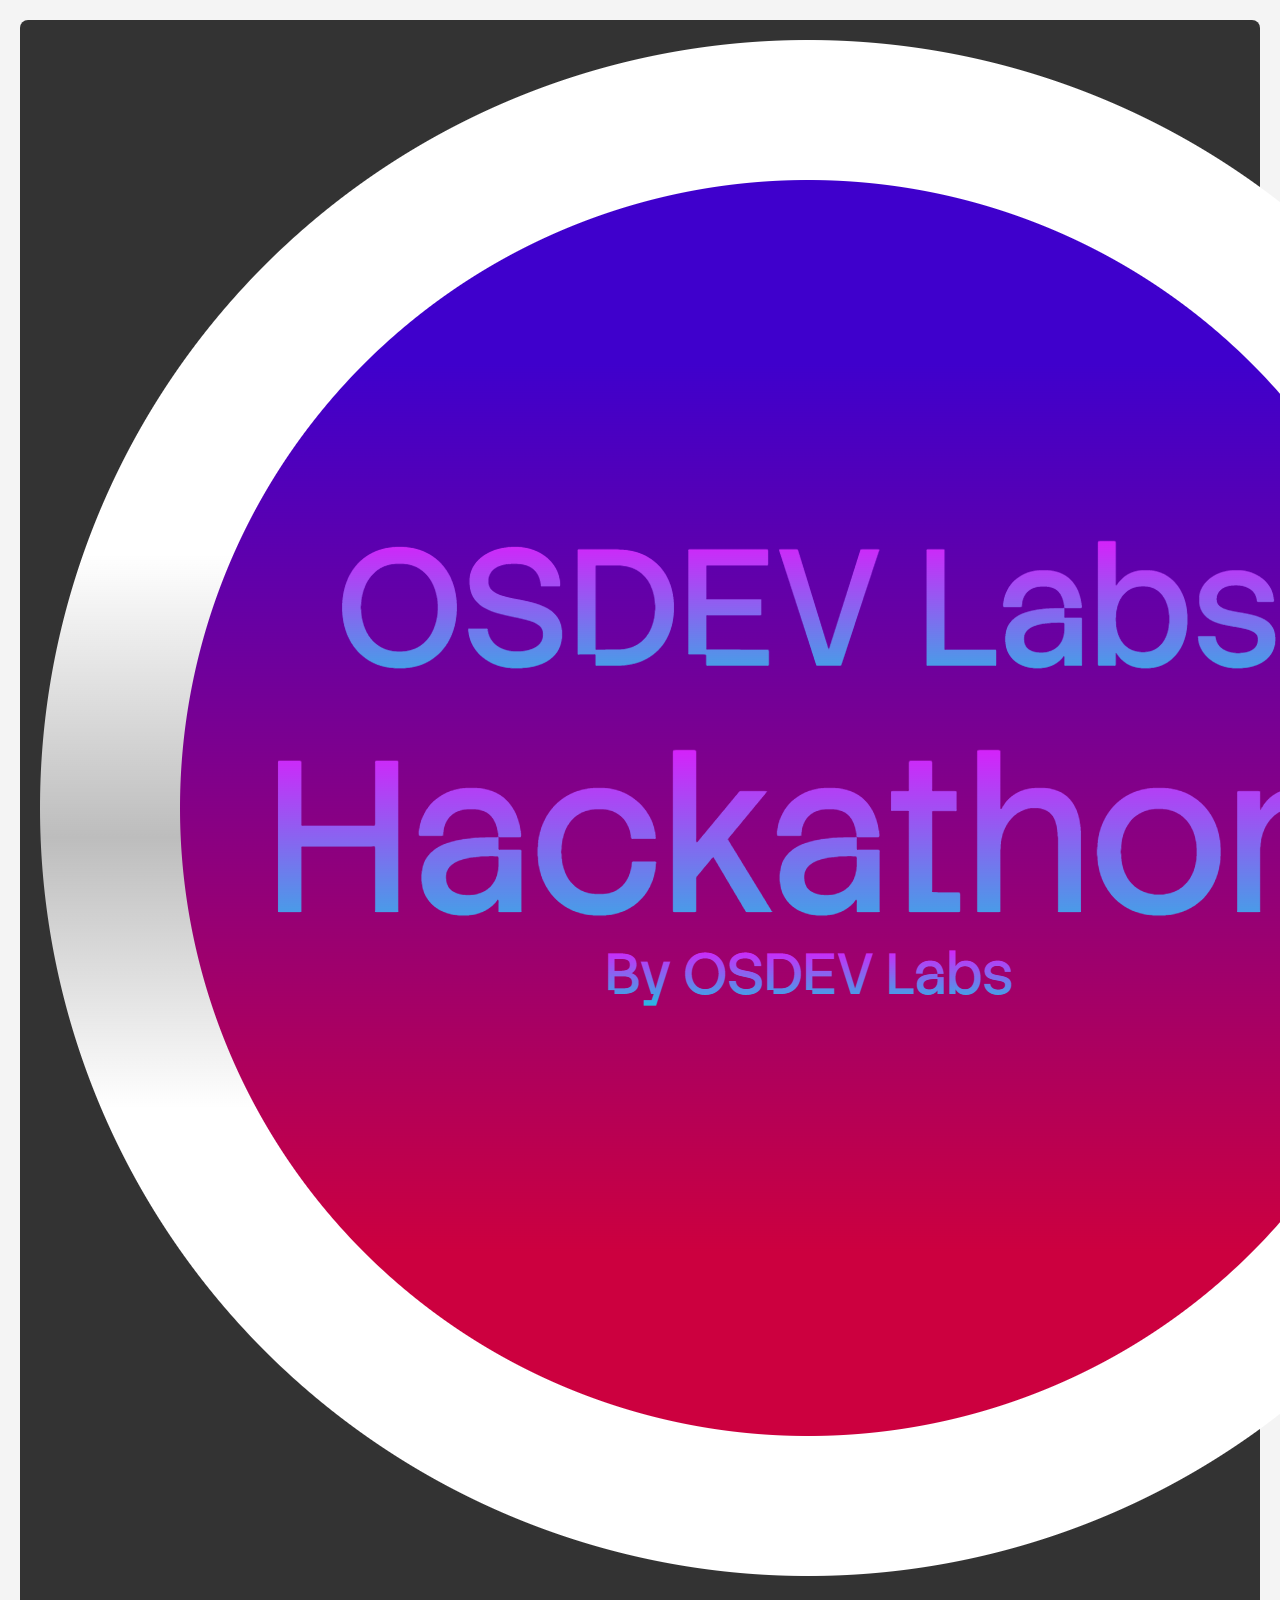
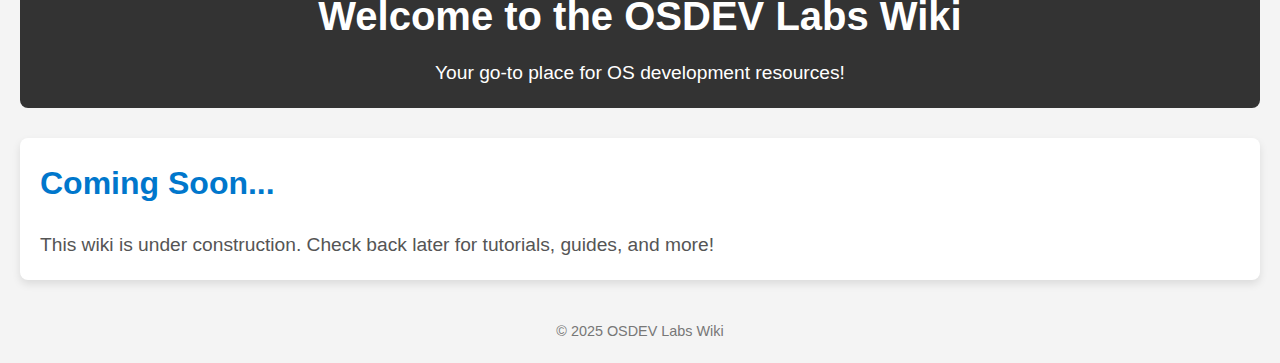
<file: index.html>
<!DOCTYPE html>
<html lang="en">
<head>
    <meta charset="UTF-8">
    <meta name="viewport" content="width=device-width, initial-scale=1.0">
    <meta http-equiv="X-UA-Compatible" content="ie=edge">
    <title>OSDev Wiki</title>
    <link rel="stylesheet" href="style.css">
</head>
<body>
    <header>
        <img src="OLH.png" alt="OSDEV Labs logo">
        <h1>Welcome to the OSDEV Labs Wiki</h1>
        <p>Your go-to place for OS development resources!</p>
    </header>

    <main>
        <section class="content">
            <h2>Coming Soon...</h2>
            <p>This wiki is under construction. Check back later for tutorials, guides, and more!</p>
        </section>
    </main>

    <footer>
        <p>&copy; 2025 OSDEV Labs Wiki</p>
    </footer>

    <script src="script.js"></script>
</body>
</html>
</file>
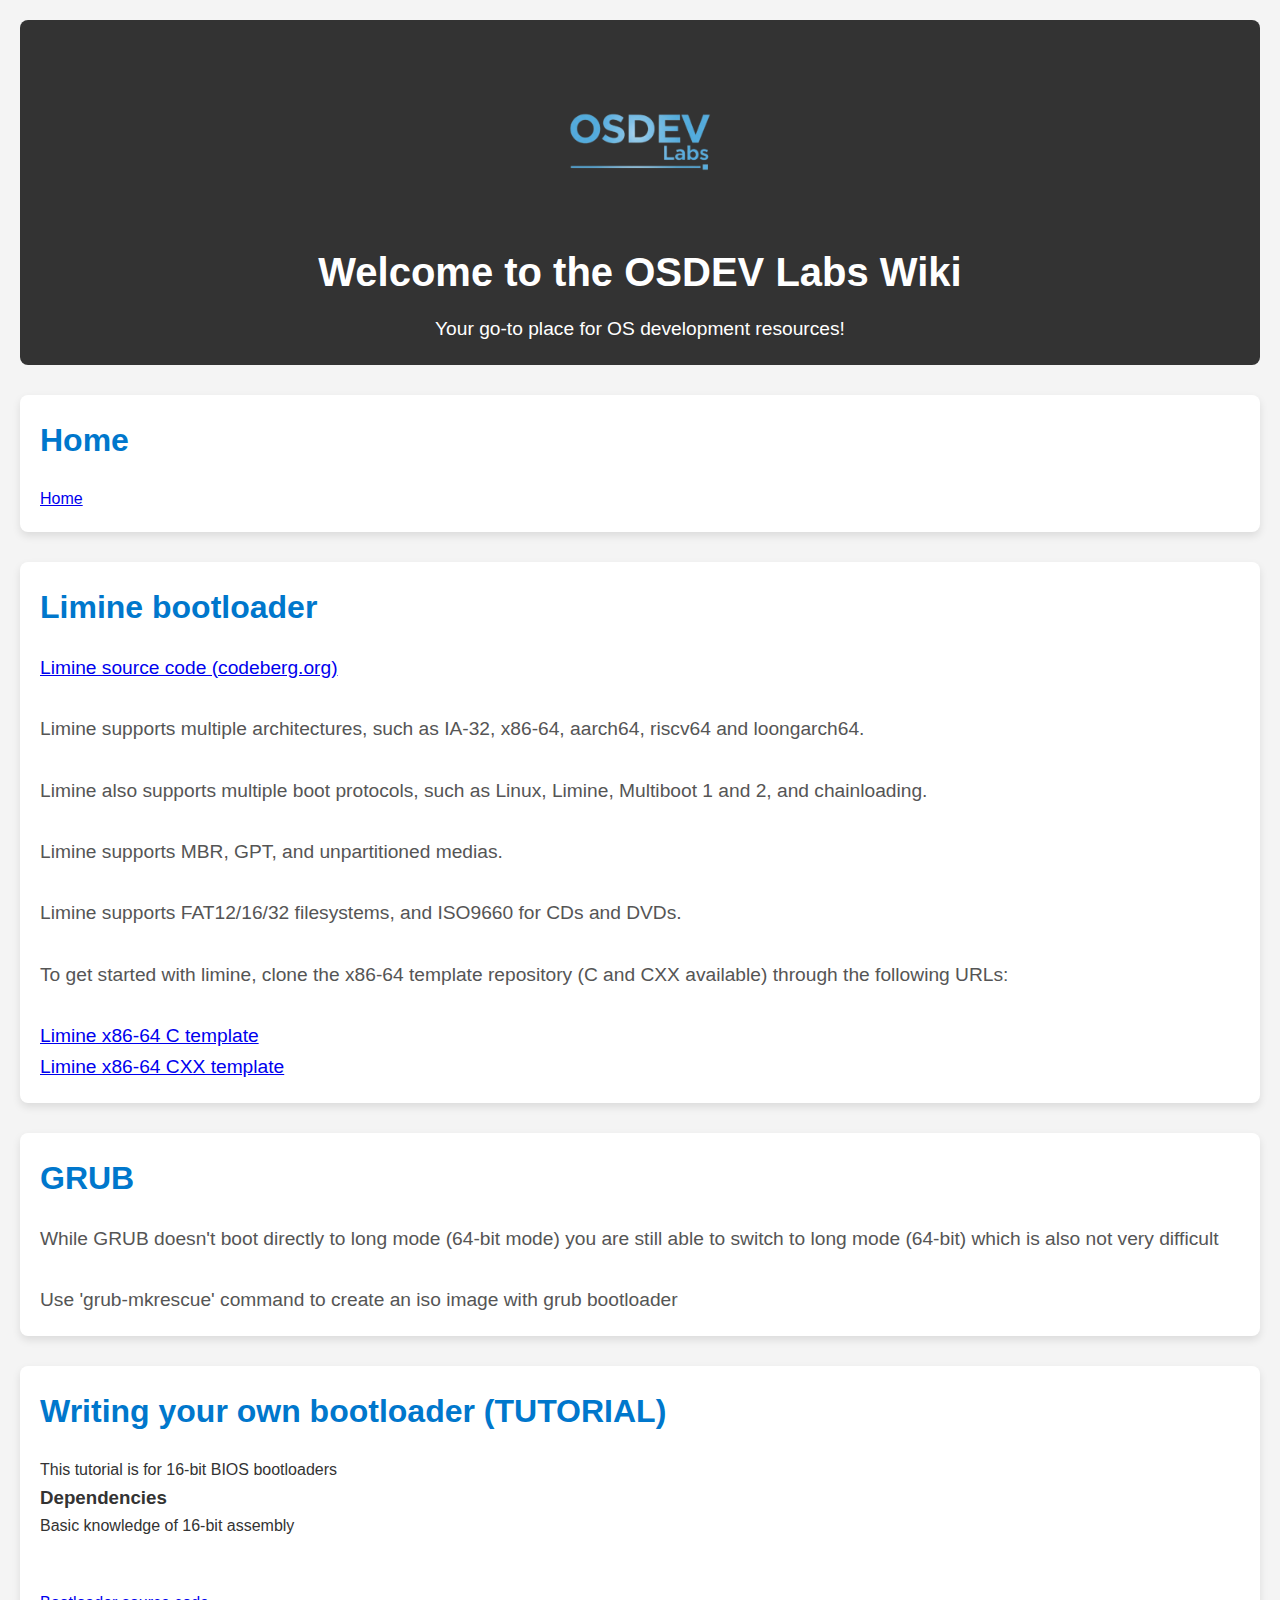
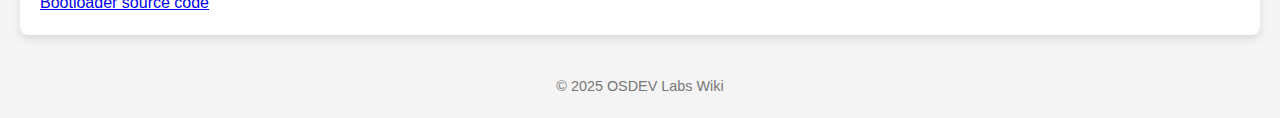
<file: docs/x64/bootloaders.html>
<!DOCTYPE html>
<html lang="en">
<head>
    <meta charset="UTF-8">
    <meta name="viewport" content="width=device-width, initial-scale=1.0">
    <meta http-equiv="X-UA-Compatible" content="ie=edge">
    <title>Bootloaders</title>
    <link rel="stylesheet" href="../../style.css">
</head>
<body>
    <header>
        <div class="header-inner">
            <div id="logo0container">
                <img src="../../osdevlabs.png" width="200" height="200" alt="OSDEV Labs logo">
            </div>
    
            <div class="header-text">
                <h1>Welcome to the OSDEV Labs Wiki</h1>
                <p>Your go-to place for OS development resources!</p>
            </div>
        </div>
    </header>

    <main>
        <section class="content">
            <h2>Home</h2>
            <a href="https://atlas-software-org.github.io/osdevlabs">Home</a>
        </section>
        <section class="content">
            <h2>Limine bootloader</h2>
            <p>
                <a href="https://codeberg.org/limine/limine">Limine source code (codeberg.org)</a>
                <br><br>
                Limine supports multiple architectures, such as IA-32, x86-64, aarch64, riscv64 and loongarch64.
                <br><br>
                Limine also supports multiple boot protocols, such as Linux, Limine, Multiboot 1 and 2, and chainloading.
                <br><br>
                Limine supports MBR, GPT, and unpartitioned medias.
                <br><br>
                Limine supports FAT12/16/32 filesystems, and ISO9660 for CDs and DVDs.
                <br><br>
                To get started with limine, clone the x86-64 template repository (C and CXX available) through the following URLs:
                <br><br>
                <a href="https://codeberg.org/limine/limine-c-template/">Limine x86-64 C template</a>
                <br>
                <a href="https://codeberg.org/limine/limine-cxx-template/">Limine x86-64 CXX template</a>
            </p>
        </section>
        <section class="content">
            <h2>GRUB</h2>
            <p>
                While GRUB doesn't boot directly to long mode (64-bit mode) you are still able to switch to long mode (64-bit) which is also not very difficult
                <br><br>
                Use 'grub-mkrescue' command to create an iso image with grub bootloader
            </p>
        </section>
        <section class="content">
            <h2>Writing your own bootloader (TUTORIAL)</h2>
            <p>
                <div id="notice">
                    This tutorial is for 16-bit BIOS bootloaders
                </div>

                <h3>Dependencies</h3>
                <div id="notice">
                    Basic knowledge of 16-bit assembly
                </div>

                <br><br>

                <a href="https://github.com/Atlas-Software-Org/osdevlabs/tutorials/bootloader.asm">Bootloader source code</a>
            </p>
        </section>
    </main>

    <footer>
        <p>&copy; 2025 OSDEV Labs Wiki</p>
    </footer>

    <script src="../../script.js"></script>
</body>
</html>
</file>
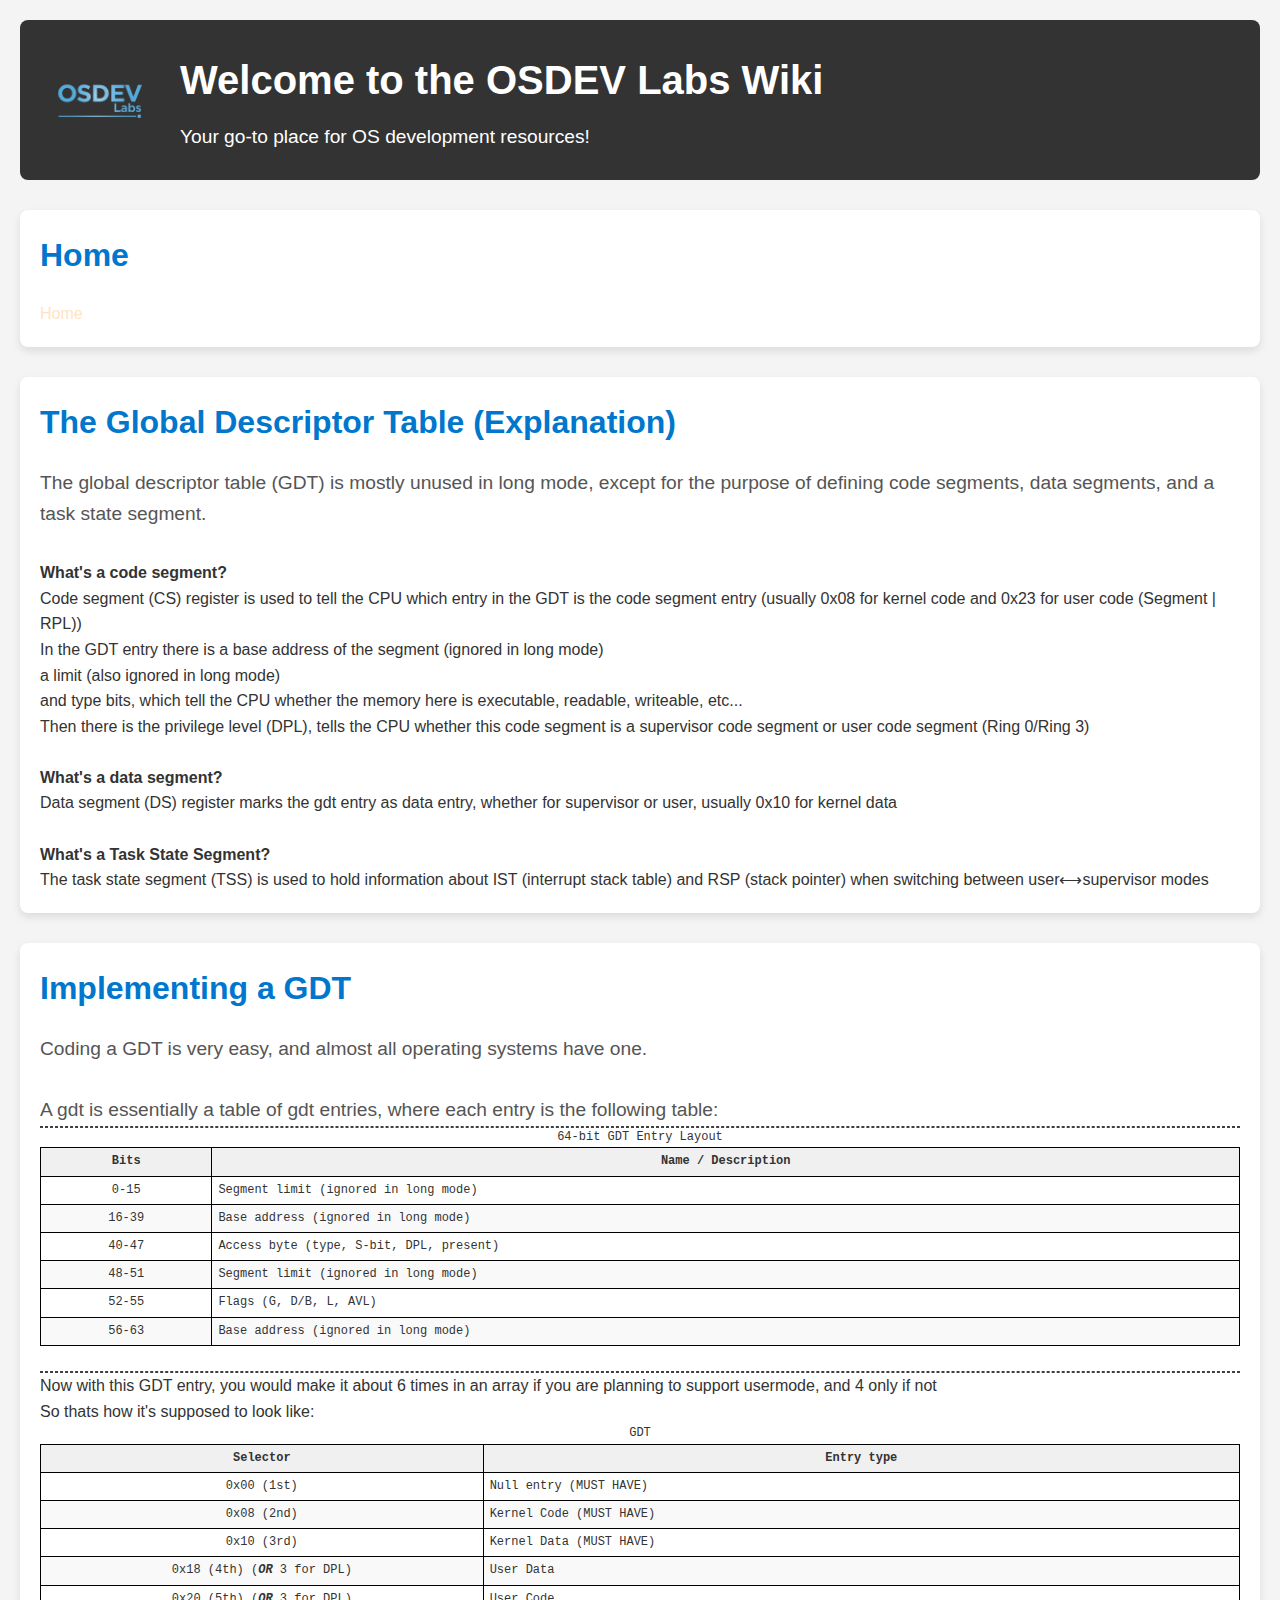
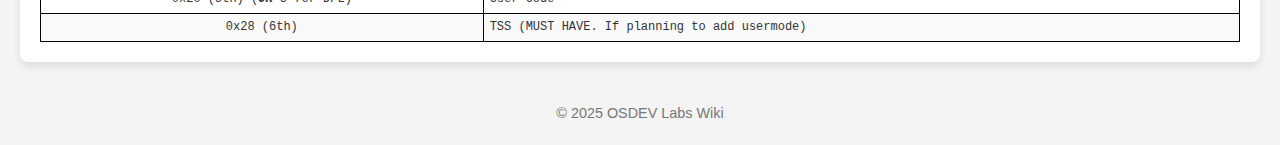
<file: docs/x64/gdt.html>
<!DOCTYPE html>
<html lang="en">
<head>
    <meta charset="UTF-8">
    <meta name="viewport" content="width=device-width, initial-scale=1.0">
    <meta http-equiv="X-UA-Compatible" content="ie=edge">
    <title>Bootloaders</title>
    <link rel="stylesheet" href="style.css">
</head>
<body>
    <header>
        <div class="header-inner">
            <div id="logo0container">
                <img src="osdevlabs.png" width="200" height="200" alt="OSDEV Labs logo">
            </div>
    
            <div class="header-text">
                <h1>Welcome to the OSDEV Labs Wiki</h1>
                <p>Your go-to place for OS development resources!</p>
            </div>
        </div>
    </header>

    <main>
        <section class="content">
            <h2>Home</h2>
            <a href="https://atlas-software-org.github.io/osdevlabs">Home</a>
        </section>
        <section class="content">
            <h2>The Global Descriptor Table (Explanation)</h2>
            <p>
                The global descriptor table (GDT) is mostly unused in long mode, except for the purpose of defining code segments, data segments, and a task state segment.
                <br><br>
                <h4>What's a code segment?</h4>
                Code segment (CS) register is used to tell the CPU which entry in the GDT is the code segment entry (usually 0x08 for kernel code and 0x23 for user code (Segment | RPL))
                <br>
                In the GDT entry there is a base address of the segment (ignored in long mode)
                <br>
                a limit (also ignored in long mode)
                <br>
                and type bits, which tell the CPU whether the memory here is executable, readable, writeable, etc...
                <br>
                Then there is the privilege level (DPL), tells the CPU whether this code segment is a supervisor code segment or user code segment (Ring 0/Ring 3)
                <br><br>
                <h4>What's a data segment?</h4>
                Data segment (DS) register marks the gdt entry as data entry, whether for supervisor or user, usually 0x10 for kernel data
                <br><br>
                <h4>What's a Task State Segment?</h4>
                The task state segment (TSS) is used to hold information about IST (interrupt stack table) and RSP (stack pointer) when switching between user⟷supervisor modes
            </p>
        </section>
        <section class="content">
            <h2>Implementing a GDT</h2>
            <p>
                Coding a GDT is very easy, and almost all operating systems have one.
                <br><br>
                A gdt is essentially a table of gdt entries, where each entry is the following table:
                <hr>
                <table class="struct_table">
                <caption>64-bit GDT Entry Layout</caption>
                <thead>
                    <tr>
                    <th>Bits</th>
                    <th>Name / Description</th>
                    </tr>
                </thead>
                <tbody>
                    <tr>
                    <td>0-15</td>
                    <td>Segment limit (ignored in long mode)</td>
                    </tr>
                    <tr>
                    <td>16-39</td>
                    <td>Base address (ignored in long mode)</td>
                    </tr>
                    <tr>
                    <td>40-47</td>
                    <td>Access byte (type, S-bit, DPL, present)</td>
                    </tr>
                    <tr>
                    <td>48-51</td>
                    <td>Segment limit (ignored in long mode)</td>
                    </tr>
                    <tr>
                    <td>52-55</td>
                    <td>Flags (G, D/B, L, AVL)</td>
                    </tr>
                    <tr>
                    <td>56-63</td>
                    <td>Base address (ignored in long mode)</td>
                    </tr>
                </tbody>
                </table>
                <br><hr>
                Now with this GDT entry, you would make it about 6 times in an array if you are planning to support usermode, and 4 only if not
                <br>
                So thats how it's supposed to look like:
                <br>
                <table class="struct_table">
                <caption>GDT</caption>
                <thead>
                    <tr>
                    <th>Selector</th>
                    <th>Entry type</th>
                    </tr>
                </thead>
                <tbody>
                    <tr>
                    <td>0x00 (1st)</td>
                    <td>Null entry (MUST HAVE)</td>
                    </tr>
                    <tr>
                    <td>0x08 (2nd) </td>
                    <td>Kernel Code (MUST HAVE)</td>
                    </tr>
                    <tr>
                    <td>0x10 (3rd) </td>
                    <td>Kernel Data (MUST HAVE)</td>
                    </tr>
                    <tr>
                    <td>0x18 (4th) (<span class="bitwise_operation">OR</span> 3 for DPL)</td>
                    <td>User Data</td>
                    </tr>
                    <tr>
                    <td>0x20 (5th) (<span class="bitwise_operation">OR</span> 3 for DPL)</td>
                    <td>User Code</td>
                    </tr>
                    <tr>
                    <td>0x28 (6th)</td>
                    <td>TSS (MUST HAVE. If planning to add usermode)</td>
                    </tr>
                </tbody>
                </table>
            </p>
        </section>
    </main>

    <footer>
        <p>&copy; 2025 OSDEV Labs Wiki</p>
    </footer>

    <script src="script.js"></script>
</body>
</html>
</file>
<file: style.css>
* {
    margin: 0;
    padding: 0;
    box-sizing: border-box;
}

#logo0container img {
    display: block;
    margin: 0 auto;
}

body {
    font-family: Arial, sans-serif;
    line-height: 1.6;
    background-color: #f4f4f4;
    color: #333;
    padding: 20px;
}

header {
    background-color: #333;
    color: white;
    text-align: center;
    padding: 20px;
    border-radius: 8px;
}

header h1 {
    font-size: 2.5em;
}

header p {
    font-size: 1.2em;
    margin-top: 10px;
}

.content {
    margin-top: 30px;
    padding: 20px;
    background-color: white;
    border-radius: 8px;
    box-shadow: 0 4px 8px rgba(0, 0, 0, 0.1);
}

.content h2 {
    font-size: 2em;
    margin-bottom: 20px;
    color: #0077cc;
}

.content p {
    font-size: 1.2em;
    color: #555;
}

footer {
    margin-top: 40px;
    text-align: center;
    font-size: 0.9em;
    color: #777;
}
</file>
<file: docs/x64/style.css>
* {
    margin: 0;
    padding: 0;
    box-sizing: border-box;
}

body {
    font-family: Arial, sans-serif;
    line-height: 1.6;
    background-color: #f4f4f4;
    color: #333;
    padding: 20px;
}

header {
    background-color: #333;
    color: white;
    padding: 20px;
    border-radius: 8px;
}

.header-inner {
    display: flex;
    align-items: center;
    gap: 20px;
}

#logo0container img {
    width: 120px;
    height: auto;
    display: block;
}

header h1 {
    font-size: 2.5em;
    margin-bottom: 10px;
}

header p {
    font-size: 1.2em;
}

.content {
    margin-top: 30px;
    padding: 20px;
    background-color: white;
    border-radius: 8px;
    box-shadow: 0 4px 8px rgba(0, 0, 0, 0.1);
}

.content h2 {
    font-size: 2em;
    margin-bottom: 20px;
    color: #0077cc;
}

.content p {
    font-size: 1.2em;
    color: #555;
}

a {
  color: bisque;
  text-decoration: none;
}

a:visited {
  color: bisque;
}

a:hover {
  color: blanchedalmond;
  text-decoration: none;
}

a:active {
  color: cadetblue;
  text-decoration: none;
}

a:focus {
  outline: 2px solid black;
}

#notice {
    color: grey;
    font-size: 10px;
}

hr {
    width: 100%;
    height: 1px;
    margin: left;
    padding: 0;
    border: none;
    border-style: dashed;
    border-color: black;
    border-width: 1px;
    box-shadow: black;
    opacity: 75%;
}

.struct_table {
    border-collapse: collapse;
    font-family: "Consolas", monospace;
    font-size: 12px;
    width: 100%;
}

.struct_table th,
.struct_table td {
    border: 1px solid black;
    padding: 4px 6px;
    text-align: center;
}

.struct_table th {
    background-color: #f0f0f0;
    font-weight: bold;
}

.struct_table td:first-child {
    text-align: center;
}

.struct_table td:nth-child(2) {
    text-align: left;
}

.struct_table tbody tr:nth-child(odd) {
    background-color: white;
}

.struct_table tbody tr:nth-child(even) {
    background-color: #f9f9f9;
}

.bitwise_operation {
    color: #333;
    font-weight: bold;
    background-color: #f9f9f9;
    font-style: italic;
}

footer {
    margin-top: 40px;
    text-align: center;
    font-size: 0.9em;
    color: #777;
}
</file>
